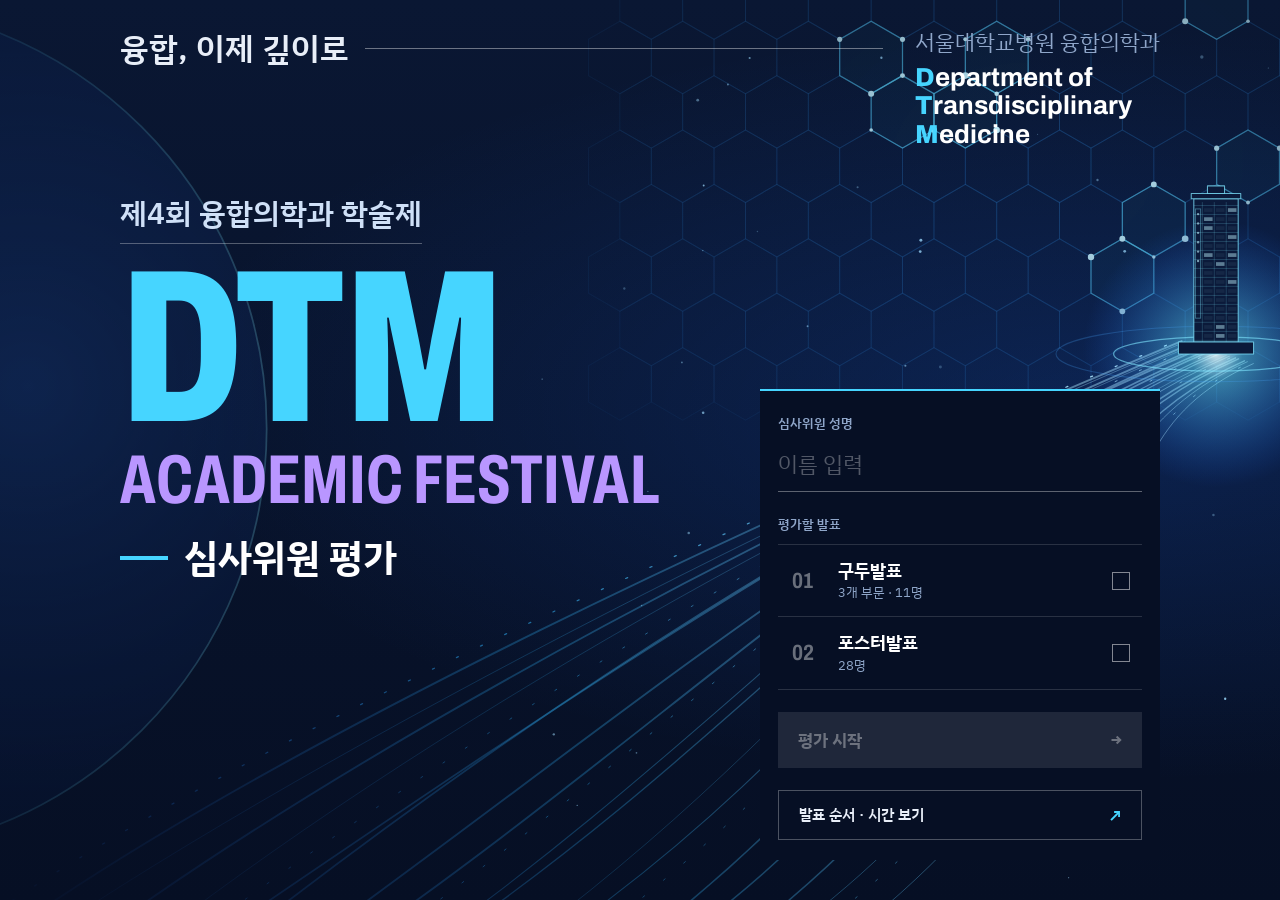
<file: index.html>
<!doctype html>
<html lang="ko">
<head>
  <meta charset="utf-8">
  <meta name="viewport" content="width=device-width, initial-scale=1, viewport-fit=cover">
  <meta name="robots" content="noindex">
  <meta name="theme-color" content="#0a1733">
  <title>학술제 심사 평가</title>
  <link rel="preconnect" href="https://fonts.googleapis.com">
  <link rel="preconnect" href="https://fonts.gstatic.com" crossorigin>
  <link rel="stylesheet" href="https://fonts.googleapis.com/css2?family=Archivo:wdth,wght@62..125,500..900&family=IBM+Plex+Mono:wght@400;500;600&family=IBM+Plex+Sans+KR:wght@400;500;600;700&display=swap">
  <link rel="stylesheet" href="assets/style.css">
</head>
<body class="is-stage">
  <div class="demo-banner" id="demo-banner" hidden>
    테스트 모드 — 제출 결과가 이 브라우저에만 저장되고 구글 시트로는 보내지지 않습니다.
  </div>

  <!-- 1. 첫 화면: 심사위원 이름 + 발표 유형 선택 -->
  <section class="stage" id="screen-start">
    <div class="stage__art" data-hero-art></div>

    <div class="stage__inner">
      <header class="masthead">
        <p class="masthead__tagline" data-bind="hero-tagline"></p>
        <p class="masthead__org">
          <span data-bind="hero-org"></span>
          <span class="masthead__org-en" data-bind="hero-org-en"></span>
        </p>
      </header>

      <div class="title-block">
        <p class="title-block__event" data-bind="event-title"></p>
        <h1 class="title-block__display">
          <span class="title-block__main" data-bind="hero-display"></span>
          <span class="title-block__sub" data-bind="hero-display-sub"></span>
        </h1>
        <p class="title-block__role">심사위원 평가</p>
      </div>

      <form class="entry" id="start-form" novalidate>
        <label class="entry__field">
          <span class="entry__label">심사위원 성명</span>
          <input class="entry__input" id="judge-name" type="text" autocomplete="name" maxlength="30" placeholder="이름 입력" required>
        </label>

        <div class="entry__field" role="radiogroup" aria-labelledby="type-label">
          <span class="entry__label" id="type-label">평가할 발표</span>
          <div class="type-list" id="type-choices"></div>
        </div>

        <p class="entry__notice" id="start-notice" hidden></p>

        <button class="go" id="start-btn" type="submit" disabled>
          <span>평가 시작</span><span class="go__arrow" aria-hidden="true">→</span>
        </button>
        <button class="ghost-btn ghost-btn--split" id="schedule-open" type="button" aria-haspopup="dialog">
          <span>발표 순서 · 시간 보기</span><span class="go__arrow" aria-hidden="true">↗</span>
        </button>
      </form>
    </div>
  </section>

  <!-- 발표 순서·시간 (첫 화면 버튼으로 여는 전체 화면 목록) -->
  <div class="schedule" id="schedule" role="dialog" aria-modal="true" aria-labelledby="schedule-title" hidden>
    <div class="schedule__panel">
      <header class="schedule__head">
        <div>
          <p class="schedule__event" data-bind="event-title"></p>
          <h2 class="schedule__title" id="schedule-title">발표 순서 · 시간</h2>
        </div>
        <button class="schedule__close" type="button" id="schedule-close">닫기</button>
      </header>
      <div class="schedule__body" id="schedule-body"></div>
    </div>
  </div>

  <!-- 2. 평가 화면 (심사표) -->
  <section class="sheet" id="screen-eval" hidden>
    <header class="sheet-head">
      <div class="sheet-head__bar">
        <div class="sheet-head__id">
          <p class="sheet-head__kind" id="eval-title"></p>
          <p class="sheet-head__judge" id="eval-judge"></p>
        </div>
        <p class="sheet-head__count" id="progress-text" aria-live="polite"></p>
        <button class="sheet-head__home" type="button" data-action="home">처음으로</button>
      </div>
      <div class="ticks" id="ticks" aria-hidden="true"></div>
      <nav class="cat-nav" id="cat-nav" aria-label="부문 바로가기"></nav>
    </header>

    <div class="sheet__body">
      <div class="legend">
        <p>항목마다 <b>A</b>(가장 우수)부터 <b>E</b>까지 하나를 고르세요. 불참·이해관계 등으로 평가하지 않을 발표자는 <b>평가 안 함</b>에 표시합니다.</p>
        <p class="legend__note">입력한 내용은 이 기기에 자동 저장됩니다.</p>
      </div>
      <p class="flag" id="resubmit-notice" hidden>
        제출한 뒤 수정한 내용이 있습니다. <b>다시 제출</b>해야 결과에 반영됩니다.
      </p>

      <div id="eval-list"></div>
    </div>

    <div class="submit-bar">
      <div class="submit-bar__inner">
        <span class="save-status" id="save-status" aria-live="polite"></span>
        <button class="go go--compact" id="submit-btn" type="button">
          <span>제출하기</span><span class="go__arrow" aria-hidden="true">→</span>
        </button>
      </div>
    </div>
  </section>

  <!-- 3. 제출 완료 -->
  <section class="stage stage--done" id="screen-done" hidden>
    <div class="stage__art" data-hero-art></div>

    <div class="stage__inner">
      <div class="done">
        <p class="done__kicker">제출 완료</p>
        <h2 class="done__title">평가가 접수되었습니다</h2>

        <dl class="stub" id="done-stub"></dl>

        <p class="done__note">수정이 필요하면 언제든 다시 제출할 수 있습니다. 마지막 제출 내용이 반영됩니다.</p>

        <div class="done__actions">
          <button class="go" type="button" id="done-other"></button>
          <button class="ghost-btn" type="button" data-action="edit">평가 수정하기</button>
          <button class="ghost-btn" type="button" data-action="home">처음 화면으로</button>
        </div>
      </div>
    </div>
  </section>

  <script src="config.js"></script>
  <script src="assets/common.js"></script>
  <script src="assets/hero-art.js"></script>
  <script src="assets/app.js"></script>
</body>
</html>
</file>
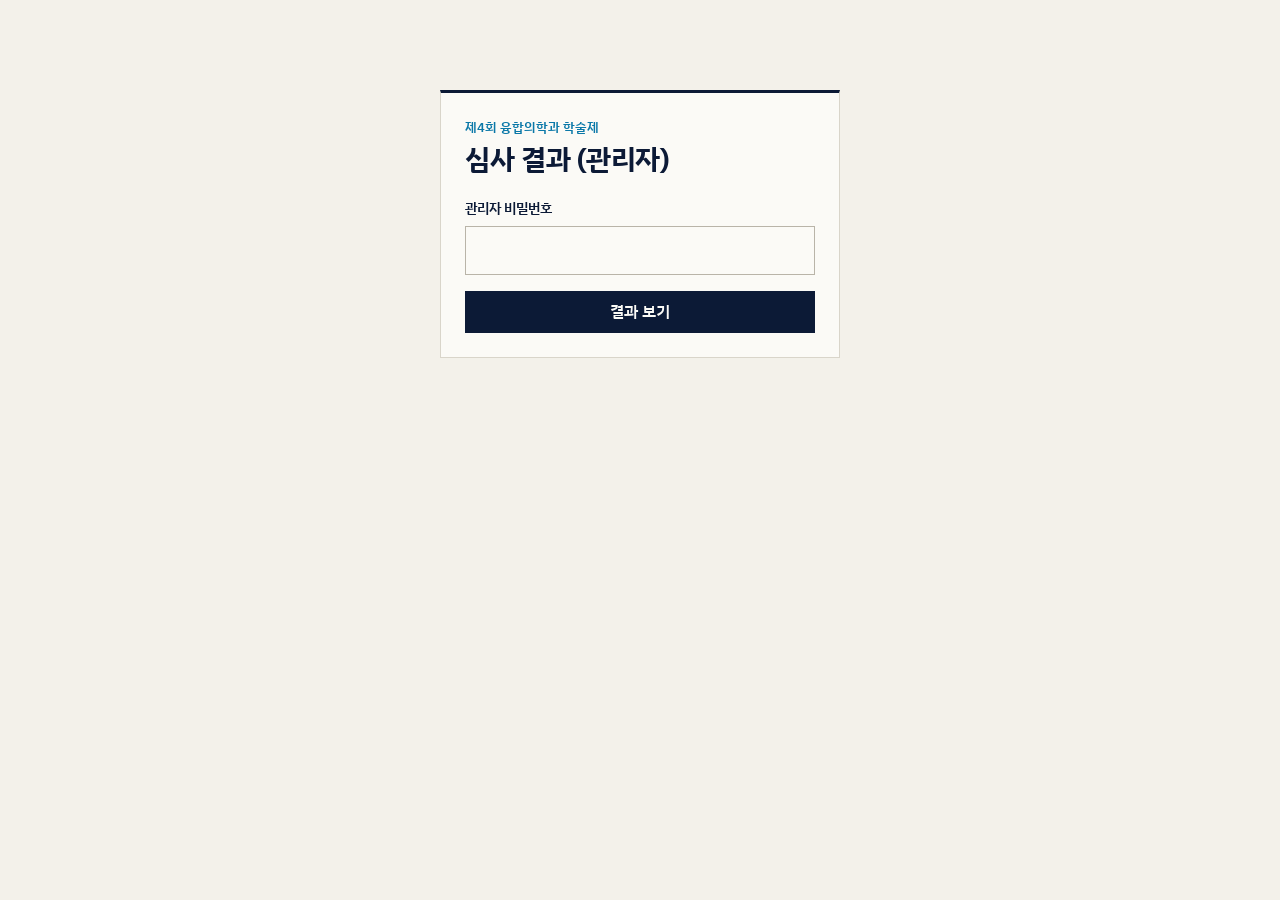
<file: admin.html>
<!doctype html>
<html lang="ko">
<head>
  <meta charset="utf-8">
  <meta name="viewport" content="width=device-width, initial-scale=1, viewport-fit=cover">
  <meta name="robots" content="noindex">
  <title>심사 결과</title>
  <link rel="preconnect" href="https://fonts.googleapis.com">
  <link rel="preconnect" href="https://fonts.gstatic.com" crossorigin>
  <link rel="stylesheet" href="https://fonts.googleapis.com/css2?family=Archivo:wdth,wght@62..125,500..900&family=IBM+Plex+Mono:wght@400;500;600&family=IBM+Plex+Sans+KR:wght@400;500;600;700&display=swap">
  <link rel="stylesheet" href="assets/style.css">
</head>
<body>
  <div class="demo-banner" id="demo-banner" hidden>
    테스트 모드 — 구글 시트가 아니라 이 브라우저에서 제출한 테스트 결과만 보입니다.
  </div>

  <main class="app app--wide">
    <!-- 로그인 -->
    <form class="card login" id="login-form" hidden>
      <div>
        <p class="admin-head__event" data-bind="event-title"></p>
        <h1 class="admin-head__title">심사 결과 (관리자)</h1>
      </div>
      <label class="field">
        <span class="field__label">관리자 비밀번호</span>
        <input class="input" id="password" type="password" autocomplete="current-password" required>
      </label>
      <p class="login__error" id="login-error" hidden></p>
      <button class="btn btn-primary btn-block" type="submit" id="login-btn">결과 보기</button>
    </form>

    <!-- 결과 -->
    <div id="results" hidden>
      <header class="admin-head">
        <div>
          <p class="admin-head__event" data-bind="event-title"></p>
          <h1 class="admin-head__title">심사 결과</h1>
        </div>
        <div class="admin-toolbar">
          <span class="muted" id="loaded-at"></span>
          <button class="btn btn-sm" type="button" id="refresh-btn">새로고침</button>
          <button class="btn btn-sm" type="button" id="csv-btn">엑셀(CSV) 내려받기</button>
          <button class="btn btn-sm" type="button" id="print-btn">인쇄</button>
          <button class="btn btn-sm btn-ghost" type="button" id="clear-demo-btn" hidden>테스트 결과 지우기</button>
        </div>
      </header>

      <div class="tabs" role="tablist" id="tabs"></div>
      <div id="panels"></div>
    </div>
  </main>

  <script src="config.js"></script>
  <script src="assets/common.js"></script>
  <script src="assets/admin.js"></script>
</body>
</html>
</file>
<file: assets/style.css>
/* 학술제 심사 평가 — 스타일
 * 첫 화면·제출 완료(stage): 포스터 톤의 짙은 남색 + 전기 청록 + 보라
 * 평가 화면·관리자(sheet): 종이 심사표 — 각진 모서리, 가는 괘선, 이어 붙인 등급 칸 */

:root {
  --navy-950: #060f24;
  --navy-900: #0a1733;
  --navy-800: #10224a;
  --navy-line: rgba(255, 255, 255, 0.14);
  --on-navy: #e8eef8;
  --on-navy-2: #8fa6c9;
  --cyan: #46d5ff;
  --cyan-hover: #86e5ff;
  --violet: #b996ff;
  --amber: #f5b942;

  --paper: #f3f1ea;
  --paper-2: #e9e6dc;
  --sheet: #fbfaf6;
  --ink: #0c1a36;
  --ink-2: #4b5363;
  --ink-3: #80868f;
  --rule: #d9d5ca;
  --rule-2: #b9b4a8;
  --cyan-ink: #0a78a8;
  --signal: #cf4a0f;
  --hatch: rgba(12, 26, 54, 0.07);
  --mark-bg: #0c1a36;
  --mark-fg: #fbfaf6;

  --f-body: "IBM Plex Sans KR", "Apple SD Gothic Neo", "Malgun Gothic", "맑은 고딕", sans-serif;
  --f-display: "Archivo", "Arial Narrow", "IBM Plex Sans KR", sans-serif;
  --f-mono: "IBM Plex Mono", ui-monospace, "SFMono-Regular", Menlo, Consolas, monospace;
  color-scheme: light;
}

@media (prefers-color-scheme: dark) {
  :root {
    --paper: #08132b;
    --paper-2: #0f1f42;
    --sheet: #0d1b3a;
    --ink: #e6ecf6;
    --ink-2: #a7b3c7;
    --ink-3: #6f7d95;
    --rule: #1f3361;
    --rule-2: #31497c;
    --cyan-ink: #46d5ff;
    --signal: #ff8a4c;
    --hatch: rgba(230, 236, 246, 0.07);
    --mark-bg: #46d5ff;
    --mark-fg: #06122b;
    color-scheme: dark;
  }
}

*, *::before, *::after { box-sizing: border-box; }

html { -webkit-text-size-adjust: 100%; }

body {
  margin: 0;
  background: var(--paper);
  color: var(--ink);
  font-family: var(--f-body);
  font-size: 16px;
  line-height: 1.55;
  word-break: keep-all;
  overflow-wrap: anywhere;
}
body.is-stage { background: var(--navy-900); }

[hidden] { display: none !important; }
h1, h2, h3, p, dl, dd { margin: 0; }
button, input, textarea, select { font: inherit; color: inherit; }
:focus-visible { outline: 2px solid var(--cyan-ink); outline-offset: 2px; }

.demo-banner {
  position: relative; z-index: 30;
  background: var(--amber); color: #1b1405;
  padding: 8px 16px; font-size: 13px; font-weight: 600; text-align: center;
}

/* ════════════════════════════════════════════════════════════
   첫 화면 · 제출 완료 (stage)
   ════════════════════════════════════════════════════════════ */
.stage {
  position: relative; overflow: hidden;
  min-height: 100vh; min-height: 100svh;
  background:
    radial-gradient(120% 70% at 85% 45%, rgba(30, 109, 255, 0.18), transparent 60%),
    linear-gradient(180deg, var(--navy-900) 0%, var(--navy-950) 100%);
  color: var(--on-navy);
}
.stage__art {
  position: absolute; left: 0; right: 0; top: 0; height: max(100svh, 640px); pointer-events: none;
  -webkit-mask-image: linear-gradient(180deg, #000 72%, transparent);
  mask-image: linear-gradient(180deg, #000 72%, transparent);
}
.stage__art svg { display: block; width: 100%; height: 100%; }

.stage__inner {
  position: relative; z-index: 1;
  max-width: 1120px; margin: 0 auto;
  min-height: 100vh; min-height: 100svh;
  padding: 20px 16px 28px;
  display: grid; gap: 28px;
  grid-template-rows: auto 1fr auto;
  grid-template-areas: "mast" "title" "entry";
}

/* 상단 띠: 슬로건 ─── 소속 */
.masthead { grid-area: mast; display: flex; flex-direction: column; gap: 16px; }
.masthead__tagline {
  flex: 1; display: flex; align-items: center; gap: 16px;
  font-size: 20px; font-weight: 600; line-height: 1.3; color: var(--on-navy);
}
.masthead__tagline::after { content: ""; flex: 1; height: 1px; background: rgba(255, 255, 255, 0.4); }
.masthead__org { display: grid; gap: 6px; text-align: left; font-size: 22px; line-height: 1.3; color: var(--on-navy-2); }
.masthead__org-en {
  display: grid; font-family: var(--f-display); font-stretch: 100%;
  font-size: 18px; font-weight: 700; line-height: 1.1; color: #fff;
}
.masthead__org-en b { color: var(--cyan); font-weight: 800; }

/* 제목 */
.title-block { grid-area: title; align-self: center; padding-top: 4vh; }
.title-block__event {
  display: inline-block; font-size: 30px; font-weight: 600; line-height: 1.3; color: #cfe0f7;
  padding-bottom: 10px; border-bottom: 1px solid rgba(255, 255, 255, 0.3);
}
.title-block__display { margin: 14px 0 0; font-family: var(--f-display); line-height: 0.84; }
.title-block__main {
  display: block; font-stretch: 72%; font-weight: 800;
  font-size: clamp(104px, 31vw, 232px); letter-spacing: -0.01em; color: var(--cyan);
}
.title-block__sub {
  display: block; margin-top: 10px; font-stretch: 68%; font-weight: 700;
  font-size: clamp(32px, 9.6vw, 72px); letter-spacing: 0.005em; color: var(--violet);
}
.title-block__role {
  display: flex; align-items: center; gap: 16px; margin-top: 26px;
  font-size: 27px; font-weight: 700; line-height: 1.2; color: #fff;
}
.title-block__role::before { content: ""; flex-shrink: 0; width: 34px; height: 3px; background: var(--cyan); }

/* 입력 패널 */
.entry {
  grid-area: entry; align-self: end;
  display: grid; gap: 22px;
  padding: 22px 18px 20px;
  background: var(--navy-950);
  border-top: 2px solid var(--cyan);
}
.entry__field { display: grid; gap: 10px; }
.entry__label { font-size: 13px; font-weight: 600; color: var(--on-navy-2); }
.entry__input {
  width: 100%; padding: 4px 0 10px;
  border: 0; border-bottom: 1.5px solid rgba(255, 255, 255, 0.35); border-radius: 0;
  background: transparent; color: #fff; font-size: 22px; font-weight: 600;
}
.entry__input::placeholder { color: rgba(255, 255, 255, 0.3); font-weight: 400; }
.entry__input:focus { outline: none; border-bottom-color: var(--cyan); }

.type-list { display: grid; }
.type-row {
  position: relative; display: grid; grid-template-columns: 34px 1fr auto;
  align-items: center; gap: 12px; padding: 14px 12px 14px 14px;
  border-top: 1px solid var(--navy-line); cursor: pointer;
  transition: background-color 0.15s;
}
.type-row:last-child { border-bottom: 1px solid var(--navy-line); }
.type-row:hover { background: rgba(255, 255, 255, 0.03); }
.type-row input { position: absolute; opacity: 0; pointer-events: none; }
.type-row__no { font-family: var(--f-display); font-stretch: 80%; font-size: 22px; font-weight: 700; color: rgba(255, 255, 255, 0.4); }
.type-row__name { display: block; font-size: 18px; font-weight: 700; color: #fff; line-height: 1.3; }
.type-row__meta { display: block; font-size: 13px; color: var(--on-navy-2); }
.type-row__mark { width: 18px; height: 18px; border: 1.5px solid rgba(255, 255, 255, 0.5); }
.type-row:has(input:checked) { background: rgba(70, 213, 255, 0.08); }
.type-row:has(input:checked)::before { content: ""; position: absolute; left: 0; top: -1px; bottom: -1px; width: 3px; background: var(--cyan); }
.type-row:has(input:checked) .type-row__no { color: var(--cyan); }
.type-row input:checked ~ .type-row__mark { border-color: var(--cyan); background: var(--cyan); box-shadow: inset 0 0 0 3px var(--navy-950); }
.type-row:has(input:focus-visible) { outline: 2px solid var(--cyan); outline-offset: -2px; }

.entry__notice {
  padding: 9px 12px; font-size: 14px; line-height: 1.5; color: #cfe9ff;
  border-left: 2px solid var(--cyan); background: rgba(70, 213, 255, 0.07);
}

/* 주 버튼 */
.go {
  display: flex; align-items: center; justify-content: space-between; gap: 16px;
  width: 100%; min-height: 56px; padding: 0 20px;
  border: 0; border-radius: 0; background: var(--cyan); color: var(--navy-950);
  font-size: 17px; font-weight: 700; cursor: pointer;
  transition: background-color 0.15s;
}
.go:hover { background: var(--cyan-hover); }
.go:disabled { background: rgba(255, 255, 255, 0.1); color: rgba(255, 255, 255, 0.35); cursor: not-allowed; }
.go__arrow { font-family: var(--f-mono); font-size: 18px; transition: transform 0.15s; }
.go:not(:disabled):hover .go__arrow { transform: translateX(3px); }
.go--compact { width: auto; min-width: 168px; min-height: 50px; }

/* 빛줄기 애니메이션 */
.ha-net__faint { fill: none; stroke: #3aa0ff; stroke-opacity: 0.14; stroke-width: 1; }
.ha-net__lit { fill: rgba(70, 213, 255, 0.04); stroke: #5fdcff; stroke-opacity: 0.55; stroke-width: 1.2; }
.ha-net__nodes { fill: #c4f3ff; }
.ha-dust { fill: #9fdcff; }
.ha-orb { opacity: 0.28; }
.trail--still { opacity: 0.5; }
.trail--flow { stroke-dasharray: 2 23; animation: ha-flow 2.8s linear infinite; }
/* 펄스: 경로 시작 직전(--from)에서 끝을 지나칠 때(--to)까지 한 번에 이동 — 값은 hero-art.js가 경로 길이로 정함 */
.trail--pulse { stroke-dasharray: 90 1300; animation: ha-pulse var(--dur, 7s) cubic-bezier(0.42, 0, 0.9, 0.75) infinite; }
.ha-light { animation: ha-glow 3.6s ease-in-out infinite alternate; }
@keyframes ha-flow { to { stroke-dashoffset: -250; } }
@keyframes ha-pulse { from { stroke-dashoffset: var(--from, 90); } to { stroke-dashoffset: var(--to, -1300); } }
@keyframes ha-glow { from { opacity: 0.75; } to { opacity: 1; } }
@media (prefers-reduced-motion: reduce) {
  .trail--flow, .trail--pulse, .ha-light { animation: none; }
  .trail--pulse { stroke-dasharray: none; opacity: 0.5; }
}

/* 빛줄기가 도착하는 건물 (선 그림) */
.ha-bldg__body > * { fill: #0b1a3a; stroke: #7fe6ff; stroke-opacity: 0.75; stroke-width: 1; stroke-linejoin: round; }
.ha-bldg__glow { opacity: 0; }
.ha-bldg__glow > * { fill: none; stroke: #d2f7ff; stroke-width: 3.5; }
.ha-bldg__grid { stroke: #7fe6ff; stroke-opacity: 0.22; stroke-width: 0.8; }
.ha-bldg__sign rect { fill: none; stroke: #7fe6ff; stroke-opacity: 0.45; stroke-width: 0.8; }
.ha-bldg__sign circle { fill: #bff3ff; opacity: 0.6; }
.ha-win { fill: #bff3ff; }
.ha-ripple { fill: none; stroke: #9eeaff; stroke-width: 1.4; opacity: 0; transform-box: fill-box; transform-origin: center; }
/* 휴대폰: 글씨가 커서 제목이 아래로 내려가므로, 건물·빛줄기 묶음을 DTM 옆으로 내린다 (SVG 좌표 단위) */
@media (max-width: 899px) {
  .ha-dest { transform: translateY(85px); }
}

@media (min-width: 900px) {
  .stage__art { bottom: 0; height: auto; -webkit-mask-image: none; mask-image: none; }
  .stage__inner {
    padding: 28px 40px 40px;
    grid-template-columns: minmax(0, 1fr) 400px;
    grid-template-rows: auto 1fr;
    grid-template-areas: "mast mast" "title entry";
    column-gap: 56px;
  }
  .title-block { align-self: start; padding: 2vh 0 0; }
  .title-block__main { font-size: clamp(150px, 17vw, 232px); }
  .title-block__sub { font-size: clamp(48px, 5.4vw, 72px); }
  .masthead { flex-direction: row; align-items: flex-start; gap: 32px; }
  .masthead__tagline { font-size: 32px; }
  .masthead__org-en { font-size: 26px; }
  .title-block__role { font-size: 38px; }
  .title-block__role::before { width: 48px; height: 4px; }
}

/* 제출 완료 */
.stage--done .stage__inner { grid-template-rows: 1fr; grid-template-areas: "main"; align-items: center; }
.done { grid-area: main; width: 100%; max-width: 460px; margin: 0 auto; }
.done__kicker { display: flex; align-items: center; gap: 10px; font-size: 14px; font-weight: 700; color: var(--cyan); }
.done__kicker::before { content: ""; width: 24px; height: 2px; background: var(--cyan); }
.done__title { margin: 10px 0 24px; font-size: clamp(28px, 7.4vw, 40px); font-weight: 700; line-height: 1.25; color: #fff; }

.stub {
  position: relative; display: grid; grid-template-columns: auto 1fr;
  padding: 4px 20px; background: #f3f1ea; color: #0c1a36;
}
.stub::before, .stub::after {
  content: ""; position: absolute; top: 50%; width: 16px; height: 16px; margin-top: -8px;
  border-radius: 50%; background: var(--navy-950);
}
.stub::before { left: -8px; }
.stub::after { right: -8px; }
.stub dt, .stub dd { padding: 11px 0; border-bottom: 1px dashed #c9c4b8; }
.stub dt { font-size: 13px; color: #6b7180; }
.stub dd { text-align: right; font-weight: 600; }
.stub dt:nth-last-of-type(1), .stub dd:last-of-type { border-bottom: 0; }
.stub .num { font-family: var(--f-mono); font-weight: 500; }

.done__note { margin: 18px 0 22px; font-size: 14px; color: var(--on-navy-2); }
.done__actions { display: grid; gap: 10px; }
.ghost-btn {
  min-height: 50px; padding: 0 18px; border: 1px solid rgba(255, 255, 255, 0.28); border-radius: 0;
  background: transparent; color: var(--on-navy); font-size: 15px; font-weight: 600; cursor: pointer;
}
.ghost-btn:hover { border-color: #fff; }
.ghost-btn--split { display: flex; align-items: center; justify-content: space-between; gap: 16px; width: 100%; padding: 0 20px; text-align: left; }
.ghost-btn--split .go__arrow { color: var(--cyan); }

/* ════════════════════════════════════════════════════════════
   발표 순서 · 시간 (첫 화면 버튼으로 여는 목록)
   ════════════════════════════════════════════════════════════ */
body.is-locked { overflow: hidden; }
.schedule { position: fixed; inset: 0; z-index: 90; display: flex; justify-content: center; background: rgba(4, 10, 24, 0.62); }
.schedule__panel { display: flex; flex-direction: column; width: 100%; max-width: 760px; height: 100%; background: var(--paper); color: var(--ink); }
.schedule__head {
  display: flex; align-items: flex-end; justify-content: space-between; gap: 16px;
  padding: 16px 16px 12px; background: var(--navy-900); color: var(--on-navy); border-bottom: 2px solid var(--cyan);
}
.schedule__event { font-size: 13px; color: var(--on-navy-2); }
.schedule__title { font-size: 20px; font-weight: 700; line-height: 1.3; }
.schedule__close {
  flex-shrink: 0; padding: 7px 12px; border: 1px solid rgba(255, 255, 255, 0.28); border-radius: 0;
  background: transparent; color: var(--on-navy); font-size: 14px; cursor: pointer;
}
.schedule__close:hover { border-color: #fff; }
.schedule__body { flex: 1; overflow-y: auto; overscroll-behavior: contain; -webkit-overflow-scrolling: touch; padding: 4px 16px 40px; }

.sess { margin-top: 26px; }
.sess__head { padding-bottom: 8px; border-bottom: 3px solid var(--ink); }
.sess__time { font-family: var(--f-display); font-stretch: 80%; font-size: 26px; font-weight: 800; line-height: 1.1; color: var(--cyan-ink); }
.sess__title { display: flex; flex-wrap: wrap; align-items: baseline; gap: 2px 10px; margin-top: 2px; }
.sess__name { font-size: 17px; font-weight: 700; }
.sess__meta { font-size: 12.5px; color: var(--ink-3); }
.sess__list { margin: 0; padding: 0; list-style: none; }
.slot { display: grid; grid-template-columns: 26px 46px minmax(0, 1fr); gap: 10px; padding: 12px 0; border-bottom: 1px solid var(--rule); }
.sess--shared .slot { grid-template-columns: 26px minmax(0, 1fr); }
.sess--shared .slot__time { display: none; }
.slot__no { padding-top: 3px; font-family: var(--f-mono); font-size: 12px; color: var(--ink-3); }
.slot__time { padding-top: 2px; font-family: var(--f-mono); font-size: 13px; font-weight: 600; }
.slot__who { display: flex; flex-wrap: wrap; align-items: baseline; gap: 2px 10px; }
.slot__who b { font-size: 16px; font-weight: 700; }
.slot__who span { font-size: 12.5px; color: var(--ink-3); }
.slot__topic { margin-top: 3px; font-size: 14px; line-height: 1.5; color: var(--ink-2); white-space: pre-line; }

@media (min-width: 900px) {
  .schedule { padding: 32px 16px; }
  .schedule__panel { height: auto; max-height: calc(100vh - 64px); }
}

/* ════════════════════════════════════════════════════════════
   평가 화면 (심사표)
   ════════════════════════════════════════════════════════════ */
.sheet { min-height: 100vh; padding-bottom: 110px; }

.sheet-head {
  position: sticky; top: 0; z-index: 20;
  background: var(--navy-900); color: var(--on-navy);
  border-bottom: 2px solid var(--cyan);
}
.sheet-head__bar, .ticks, .cat-nav { max-width: 760px; margin: 0 auto; padding-left: 16px; padding-right: 16px; }
.sheet-head__bar { display: grid; grid-template-columns: minmax(0, 1fr) auto auto; align-items: center; gap: 14px; padding-top: 12px; padding-bottom: 10px; }
.sheet-head__kind { font-size: 16px; font-weight: 700; line-height: 1.3; }
.sheet-head__judge { font-size: 13px; color: var(--on-navy-2); }
.sheet-head__count { font-family: var(--f-display); font-stretch: 80%; font-size: 26px; font-weight: 700; line-height: 1; color: rgba(255, 255, 255, 0.45); white-space: nowrap; }
.sheet-head__count b { color: #fff; font-weight: 800; }
.sheet-head__home {
  padding: 6px 10px; border: 1px solid rgba(255, 255, 255, 0.22); border-radius: 0;
  background: transparent; color: var(--on-navy-2); font-size: 13px; cursor: pointer;
}
.sheet-head__home:hover { color: #fff; border-color: rgba(255, 255, 255, 0.5); }

.ticks { display: flex; gap: 3px; padding-bottom: 10px; }
.tick { flex: 1; height: 6px; padding: 0; border: 0; background: rgba(255, 255, 255, 0.14); cursor: pointer; }
.tick--done { background: var(--cyan); }
.tick--partial { background: #ff9b5e; }
.tick--skipped { background: repeating-linear-gradient(135deg, rgba(255, 255, 255, 0.5) 0 2px, transparent 2px 4px); }

.cat-nav { display: flex; gap: 20px; overflow-x: auto; scrollbar-width: none; border-top: 1px solid rgba(255, 255, 255, 0.08); }
.cat-nav::-webkit-scrollbar { display: none; }
.cat-nav a {
  flex-shrink: 0; padding: 9px 0 10px; border-bottom: 2px solid transparent; margin-bottom: -2px;
  color: var(--on-navy-2); font-size: 13.5px; font-weight: 600; text-decoration: none; white-space: nowrap;
}
.cat-nav a:hover { color: #fff; }
.cat-nav .no { margin-right: 6px; font-family: var(--f-display); font-stretch: 80%; font-weight: 700; color: rgba(255, 255, 255, 0.4); }
.cat-nav .n { margin-left: 6px; font-family: var(--f-mono); font-size: 12px; }
.cat-nav a.is-complete .n { color: var(--cyan); }

.sheet__body { max-width: 760px; margin: 0 auto; padding: 0 16px; }

.legend { padding: 18px 0 14px; border-bottom: 1px solid var(--rule); font-size: 14px; color: var(--ink-2); }
.legend b { color: var(--ink); }
.legend__note { margin-top: 4px; font-size: 12.5px; color: var(--ink-3); }

.flag {
  margin-top: 14px; padding: 10px 12px; font-size: 14px; color: var(--ink);
  border-left: 3px solid var(--signal); background: color-mix(in srgb, var(--signal) 9%, transparent);
}

.cat-section { margin-top: 36px; scroll-margin-top: 150px; }
.cat-title { display: flex; align-items: baseline; gap: 10px; padding-bottom: 8px; border-bottom: 3px solid var(--ink); }
.cat-title__no { font-family: var(--f-display); font-stretch: 75%; font-size: 30px; font-weight: 800; line-height: 1; color: var(--cyan-ink); }
.cat-title__name { font-size: 19px; font-weight: 700; }
.cat-title__count { margin-left: auto; font-family: var(--f-mono); font-size: 12px; color: var(--ink-3); white-space: nowrap; }

/* 발표자 한 칸 */
.pcard {
  margin-top: 14px; background: var(--sheet);
  border: 1px solid var(--rule); border-top: 2px solid var(--ink);
  scroll-margin-top: 160px;
}
.pcard.is-done { border-top-color: var(--cyan-ink); }
.pcard.is-attention { outline: 2px solid var(--signal); outline-offset: -1px; }

.pcard__head { display: grid; grid-template-columns: auto minmax(0, 1fr) auto; gap: 12px; align-items: start; padding: 14px 16px 12px; border-bottom: 1px solid var(--rule); }
.pcard__no { padding-top: 5px; font-family: var(--f-mono); font-size: 12px; font-weight: 600; color: var(--ink-3); }
.pcard__name { font-size: 19px; font-weight: 700; line-height: 1.35; }
.pcard__topic { margin-top: 3px; font-size: 14.5px; line-height: 1.5; color: var(--ink-2); white-space: pre-line; }

.state { display: inline-flex; align-items: center; gap: 6px; padding-top: 5px; font-size: 12.5px; font-weight: 600; color: var(--ink-3); white-space: nowrap; }
.state::before { content: ""; width: 9px; height: 9px; border: 1.5px solid currentColor; }
.state--done { color: var(--cyan-ink); }
.state--done::before { background: currentColor; }
.state--partial { color: var(--signal); }
.state--partial::before { background: linear-gradient(90deg, currentColor 50%, transparent 50%); }
.state--skipped::before { background: repeating-linear-gradient(135deg, currentColor 0 1.5px, transparent 1.5px 3px); }

.pcard__body { padding: 0 16px; }

.crit { display: grid; gap: 8px; padding: 12px 0; border-bottom: 1px dashed var(--rule); }
.crit__label { display: flex; justify-content: space-between; align-items: baseline; gap: 12px; font-size: 15px; font-weight: 600; }
.crit__max { font-family: var(--f-mono); font-size: 12px; font-weight: 500; color: var(--ink-3); white-space: nowrap; }
@media (min-width: 620px) {
  .crit { grid-template-columns: minmax(0, 1fr) 300px; align-items: center; gap: 20px; }
}

.grades { display: grid; grid-template-columns: repeat(5, 1fr); border: 1.5px solid var(--ink); }
.grade { position: relative; display: block; }
.grade + .grade { border-left: 1px solid var(--rule-2); }
.grade input { position: absolute; opacity: 0; pointer-events: none; }
.grade span {
  display: flex; align-items: center; justify-content: center; height: 46px;
  font-family: var(--f-display); font-stretch: 90%; font-size: 19px; font-weight: 700; color: var(--ink-2);
  cursor: pointer; user-select: none; transition: background-color 0.1s, color 0.1s;
}
.grade span:hover { background: var(--paper); color: var(--ink); }
.grade input:checked + span { background: var(--mark-bg); color: var(--mark-fg); }
.grade input:focus-visible + span { outline: 2px solid var(--cyan-ink); outline-offset: -4px; }
.grade input:disabled + span { opacity: 0.4; cursor: not-allowed; }

.skip-note {
  display: none; margin: 12px 0; padding: 14px; font-size: 14px; color: var(--ink-2);
  border: 1px solid var(--rule);
  background: repeating-linear-gradient(135deg, transparent 0 7px, var(--hatch) 7px 8px);
}
.pcard.is-skipped .crit { display: none; }
.pcard.is-skipped .skip-note { display: block; }
.pcard.is-skipped .pcard__name { color: var(--ink-3); text-decoration: line-through; text-decoration-thickness: 1.5px; }

.comment { display: grid; gap: 6px; padding: 12px 0 14px; }
.comment__label { font-size: 13px; font-weight: 600; color: var(--ink-2); }
.comment textarea {
  width: 100%; min-height: 64px; padding: 10px 12px; resize: vertical;
  border: 1px solid var(--rule-2); border-radius: 0; background: transparent;
  font-size: 16px; line-height: 1.5;
}
.comment textarea:focus { outline: none; border-color: var(--ink); box-shadow: inset 0 -2px 0 var(--cyan-ink); }

.pcard__foot { display: flex; align-items: center; justify-content: space-between; gap: 12px; padding: 8px 16px 10px; border-top: 1px solid var(--rule); }
.link-btn { padding: 6px 0; border: 0; background: none; color: var(--ink-3); font-size: 13px; text-decoration: underline; text-underline-offset: 3px; cursor: pointer; }
.link-btn:hover { color: var(--ink); }
.check-btn { display: inline-flex; align-items: center; gap: 8px; padding: 6px 0; border: 0; background: none; color: var(--ink-2); font-size: 14px; font-weight: 600; cursor: pointer; }
.check-btn__box { position: relative; width: 18px; height: 18px; border: 1.5px solid currentColor; }
.check-btn[aria-pressed="true"] { color: var(--ink); }
.check-btn[aria-pressed="true"] .check-btn__box::after { content: ""; position: absolute; inset: 3px; background: currentColor; }

.submit-bar {
  position: fixed; left: 0; right: 0; bottom: 0; z-index: 20;
  padding: 10px 16px calc(10px + env(safe-area-inset-bottom));
  background: var(--navy-900); border-top: 2px solid var(--cyan);
}
.submit-bar__inner { max-width: 728px; margin: 0 auto; display: flex; align-items: center; justify-content: space-between; gap: 12px; }
.save-status { font-size: 12.5px; color: var(--on-navy-2); }
.save-status.is-error { color: #ff9b5e; }

/* ════════════════════════════════════════════════════════════
   대화상자
   ════════════════════════════════════════════════════════════ */
.modal-backdrop { position: fixed; inset: 0; z-index: 100; display: grid; place-items: center; padding: 16px; background: rgba(4, 10, 24, 0.62); }
.modal {
  width: 100%; max-width: 440px; max-height: calc(100vh - 32px); overflow-y: auto;
  padding: 20px 20px 16px; background: var(--sheet); color: var(--ink);
  border: 1px solid var(--rule); border-top: 3px solid var(--cyan-ink);
}
.modal__title { margin-bottom: 12px; font-size: 18px; font-weight: 700; }
.modal__body { display: grid; gap: 10px; font-size: 15px; }
.modal__body ul { margin: 0; padding-left: 18px; }
.modal__actions { display: flex; flex-wrap: wrap; justify-content: flex-end; gap: 8px; margin-top: 18px; }

/* ════════════════════════════════════════════════════════════
   공통 요소 (대화상자 · 관리자 화면)
   ════════════════════════════════════════════════════════════ */
.app { max-width: 760px; margin: 0 auto; padding: 0 16px 120px; }
.app--wide { max-width: 1180px; }
.card { background: var(--sheet); border: 1px solid var(--rule); }

.btn {
  display: inline-flex; align-items: center; justify-content: center; gap: 6px;
  min-height: 42px; padding: 0 16px; border: 1px solid var(--ink); border-radius: 0;
  background: transparent; color: var(--ink); font-weight: 600; white-space: nowrap; cursor: pointer;
}
.btn:hover { background: var(--paper-2); }
.btn:disabled { opacity: 0.5; cursor: not-allowed; }
.btn-primary { background: var(--ink); color: var(--sheet); }
.btn-primary:hover { background: var(--ink); opacity: 0.88; }
.btn-ghost { border-color: transparent; color: var(--ink-2); }
.btn-sm { min-height: 34px; padding: 0 12px; font-size: 13.5px; }
.btn-block { width: 100%; }

.muted { color: var(--ink-2); }
.small { font-size: 14px; }

.notice { padding: 10px 12px; font-size: 14px; border-left: 3px solid var(--cyan-ink); background: color-mix(in srgb, var(--cyan-ink) 8%, transparent); }
.notice--warn { border-left-color: var(--signal); background: color-mix(in srgb, var(--signal) 9%, transparent); color: var(--ink); }

.field { display: grid; gap: 8px; }
.field__label { font-size: 14px; font-weight: 600; }
.input {
  width: 100%; min-height: 48px; padding: 10px 12px;
  border: 1px solid var(--rule-2); border-radius: 0; background: var(--sheet); font-size: 17px;
}
.input:focus { outline: none; border-color: var(--ink); box-shadow: inset 0 -2px 0 var(--cyan-ink); }

/* ── 관리자 화면 ───────────────────────────────────────────── */
.admin-head { display: flex; flex-wrap: wrap; align-items: flex-end; justify-content: space-between; gap: 16px; padding: 28px 0 14px; border-bottom: 3px solid var(--ink); }
.admin-head__event { font-size: 13px; font-weight: 600; color: var(--cyan-ink); }
.admin-head__title { font-size: 28px; font-weight: 700; letter-spacing: -0.01em; }
.admin-toolbar { display: flex; flex-wrap: wrap; align-items: center; gap: 8px; }
.admin-toolbar .muted { margin-right: 4px; font-family: var(--f-mono); font-size: 12px; }

.login { max-width: 400px; margin: 10vh auto 0; padding: 24px; display: grid; gap: 16px; border-top: 3px solid var(--ink); }
.login__error { font-size: 14px; color: var(--signal); }

.tabs { display: flex; overflow-x: auto; overflow-y: hidden; border-bottom: 1px solid var(--rule); scrollbar-width: thin; }
.tab {
  flex-shrink: 0; display: grid; text-align: left;
  padding: 10px 16px; margin-bottom: -1px; border: 0; border-bottom: 3px solid transparent;
  background: none; color: var(--ink-3); cursor: pointer;
}
.tab__type { font-size: 11.5px; font-weight: 600; }
.tab__name { font-size: 15px; font-weight: 700; }
.tab[aria-selected="true"] { color: var(--ink); border-bottom-color: var(--ink); }
.tab[aria-selected="true"] .tab__type { color: var(--cyan-ink); }

.panel { padding-top: 22px; display: grid; grid-template-columns: minmax(0, 1fr); gap: 22px; }
.panel__section { padding: 18px; border-top: 2px solid var(--ink); }
.panel__heading { display: flex; flex-wrap: wrap; align-items: baseline; justify-content: space-between; gap: 12px; margin-bottom: 12px; }
.panel__heading h2 { font-size: 18px; font-weight: 700; }
.panel__heading p { font-size: 13px; color: var(--ink-3); }
.print-title { display: none; }

.table-wrap { overflow-x: auto; -webkit-overflow-scrolling: touch; }
.table { width: 100%; border-collapse: collapse; font-size: 14px; font-variant-numeric: tabular-nums; }
.table th, .table td { padding: 10px; border-bottom: 1px solid var(--rule); text-align: left; vertical-align: top; }
.table thead th { font-size: 13px; font-weight: 600; line-height: 1.35; color: var(--ink-2); background: var(--paper); border-bottom: 1.5px solid var(--ink); vertical-align: bottom; }
.table thead th.num { min-width: 64px; }
.table thead th .max { display: block; font-family: var(--f-mono); font-size: 11.5px; font-weight: 500; color: var(--ink-3); }
.table .num { text-align: right; white-space: nowrap; }
.table .center { text-align: center; }
.table tbody tr:last-child td { border-bottom: 0; }
.table .name { font-weight: 700; white-space: nowrap; }
.table .topic { min-width: 180px; max-width: 340px; color: var(--ink-2); white-space: pre-line; }
.table .total { font-size: 15px; font-weight: 800; }
.table .grades-text { display: block; font-family: var(--f-mono); font-size: 11.5px; letter-spacing: 0.06em; color: var(--ink-3); }
.table .dash { color: var(--ink-3); }
.table .sub-note { display: block; font-size: 12px; color: var(--ink-3); }

.rank { display: inline-grid; place-items: center; min-width: 28px; height: 28px; padding: 0 6px; border: 1.5px solid var(--ink); font-family: var(--f-display); font-stretch: 85%; font-size: 15px; font-weight: 800; }
.rank--1 { background: var(--ink); color: var(--sheet); }
.tie { display: block; text-align: center; font-size: 11px; font-weight: 600; color: var(--signal); }

.comments { display: grid; gap: 14px; }
.comments__item h3 { margin-bottom: 6px; font-size: 15px; font-weight: 700; }
.comments__list { display: grid; gap: 6px; margin: 0; padding: 0; list-style: none; }
.comments__list li { padding: 10px 12px; font-size: 14px; white-space: pre-wrap; background: var(--paper); border-left: 2px solid var(--rule-2); }
.comments__list .by { display: block; margin-bottom: 2px; font-size: 12px; font-weight: 700; color: var(--ink-2); }

.empty { padding: 28px 12px; text-align: center; font-size: 15px; color: var(--ink-2); }

@media print {
  @page { margin: 14mm; }
  body { background: #fff; color: #000; font-size: 11pt; }
  .app { max-width: none; padding: 0; }
  .demo-banner, .admin-toolbar, .tabs, .no-print { display: none !important; }
  .card { border: 0; }
  .panel { display: grid !important; padding-top: 0; break-before: page; }
  .panel:first-of-type { break-before: auto; }
  .panel[data-print="skip"] { display: none !important; }
  .panel__section { padding: 0; border-top: 0; }
  .print-title { display: block; margin-bottom: 4mm; font-size: 16pt; font-weight: 700; }
  .table th, .table td { padding: 5px 6px; }
  .table .topic { max-width: none; }
}
</file>
